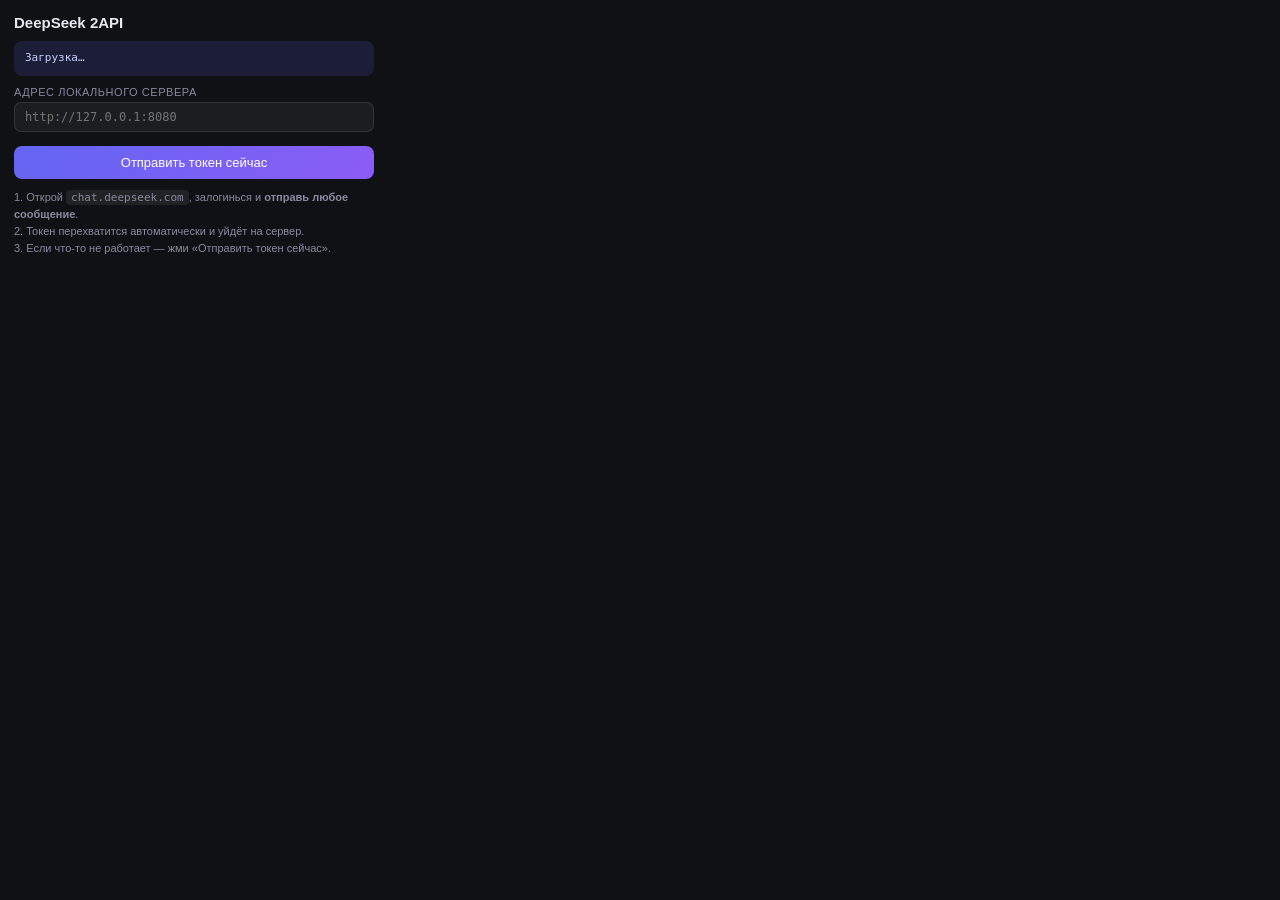
<file: browser-extensions/chrome/popup.html>
<!DOCTYPE html>
<html lang="ru">
<head>
  <meta charset="UTF-8" />
  <title>DeepSeek 2API</title>
  <style>
    body {
      font-family: -apple-system, BlinkMacSystemFont, "Segoe UI", sans-serif;
      width: 360px;
      padding: 14px;
      margin: 0;
      background: #0f1115;
      color: #e8e8f0;
      font-size: 13px;
    }
    h1 { font-size: 15px; margin: 0 0 10px; font-weight: 600; }
    .field { margin-bottom: 10px; }
    label { display: block; font-size: 11px; color: #8a8aa0; margin-bottom: 4px; text-transform: uppercase; letter-spacing: 0.05em; }
    input {
      width: 100%;
      box-sizing: border-box;
      padding: 7px 10px;
      background: rgba(255,255,255,0.05);
      border: 1px solid rgba(255,255,255,0.1);
      border-radius: 7px;
      color: #e8e8f0;
      font-family: ui-monospace, monospace;
      font-size: 12px;
    }
    button {
      width: 100%;
      padding: 9px;
      background: linear-gradient(135deg, #6366f1, #8b5cf6);
      border: none;
      border-radius: 8px;
      color: white;
      font-size: 13px;
      font-weight: 500;
      cursor: pointer;
      margin-top: 4px;
    }
    button:hover { opacity: 0.92; }
    button:disabled { opacity: 0.5; cursor: not-allowed; }
    .status {
      padding: 9px 11px;
      border-radius: 8px;
      font-family: ui-monospace, monospace;
      font-size: 11px;
      margin-bottom: 10px;
      word-break: break-all;
      line-height: 1.5;
    }
    .status.ok { background: rgba(16,185,129,0.15); color: #86efac; }
    .status.error { background: rgba(239,68,68,0.15); color: #fca5a5; }
    .status.info { background: rgba(99,102,241,0.15); color: #c7d2fe; }
    .hint { font-size: 11px; color: #8a8aa0; line-height: 1.55; margin-top: 10px; }
    .hint code { background: rgba(255,255,255,0.07); padding: 1px 5px; border-radius: 4px; font-family: ui-monospace, monospace; }
  </style>
</head>
<body>
  <h1>DeepSeek 2API</h1>

  <div id="status" class="status info">Загрузка…</div>

  <div class="field">
    <label>Адрес локального сервера</label>
    <input id="serverUrl" type="text" placeholder="http://127.0.0.1:8080" />
  </div>

  <button id="sendBtn">Отправить токен сейчас</button>

  <div class="hint">
    1. Открой <code>chat.deepseek.com</code>, залогинься и <b>отправь любое сообщение</b>.<br/>
    2. Токен перехватится автоматически и уйдёт на сервер.<br/>
    3. Если что-то не работает — жми «Отправить токен сейчас».
  </div>

  <script src="popup.js"></script>
</body>
</html>
</file>
